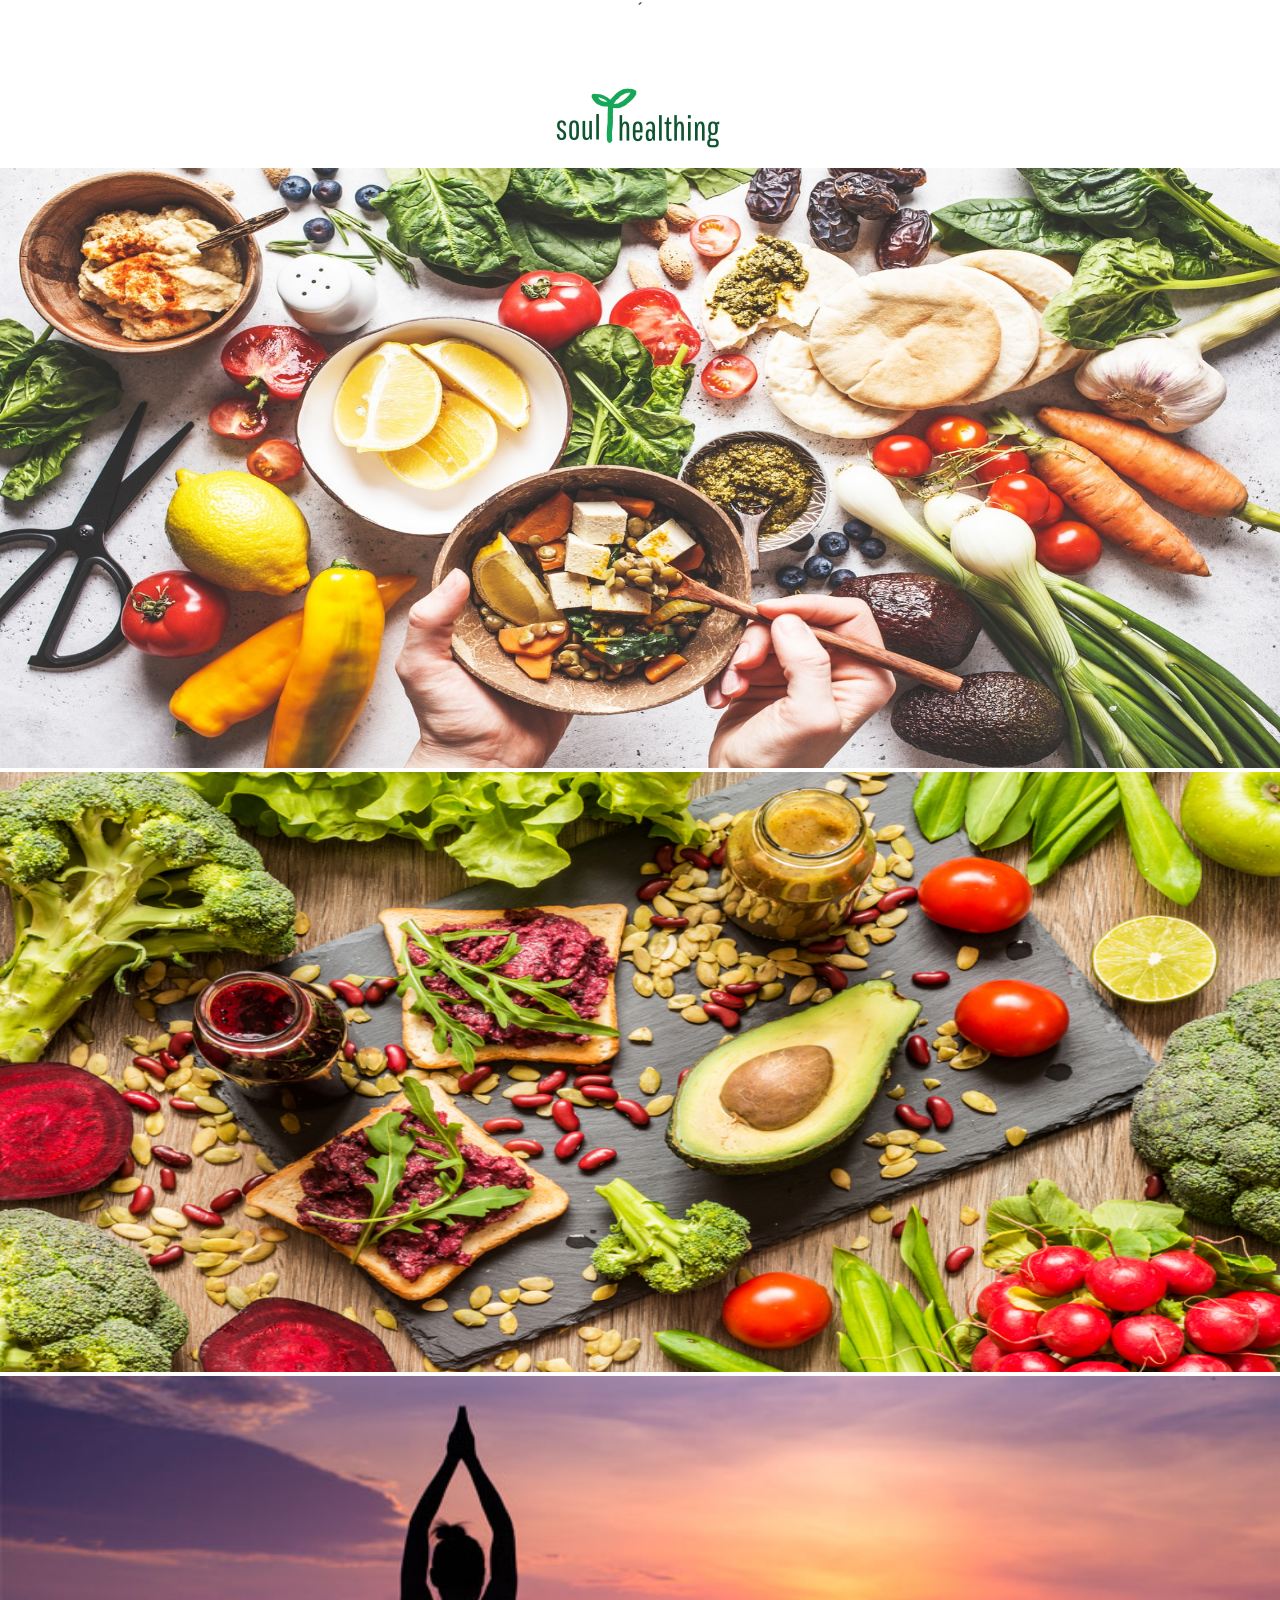
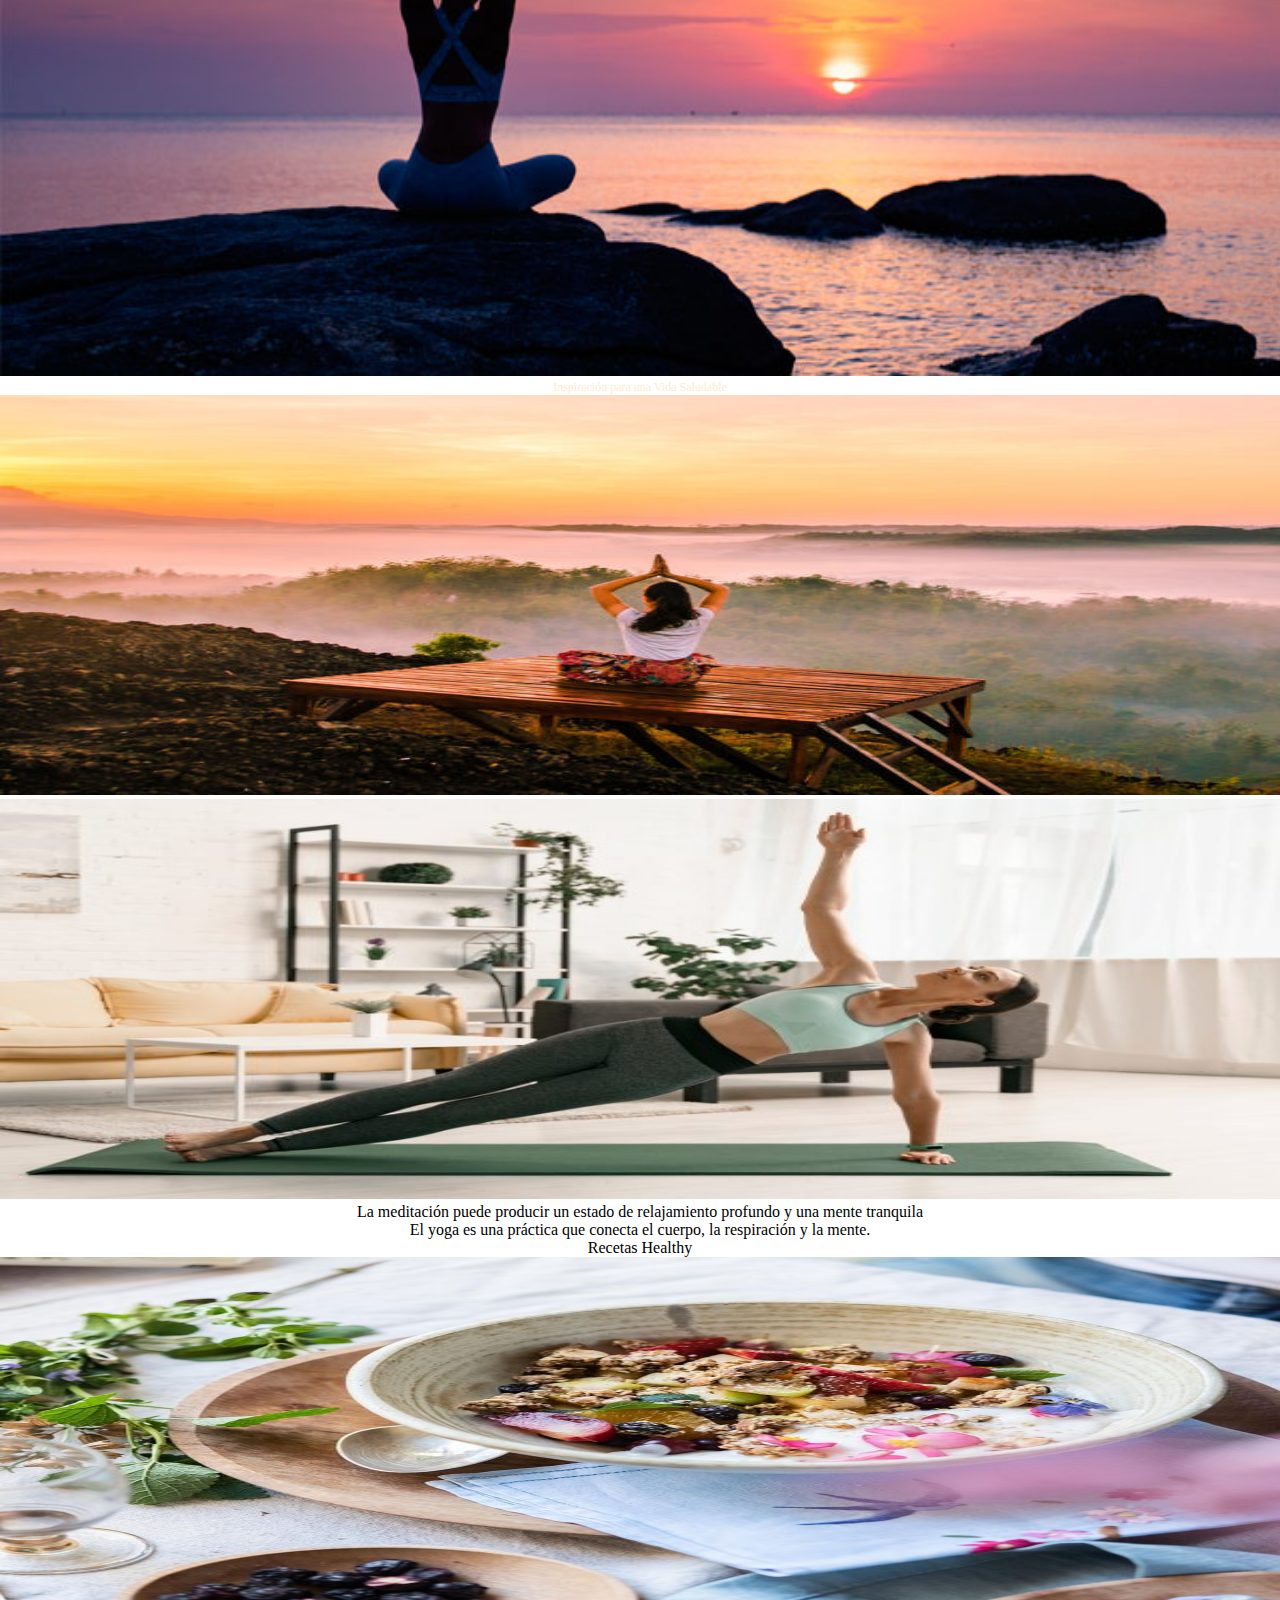
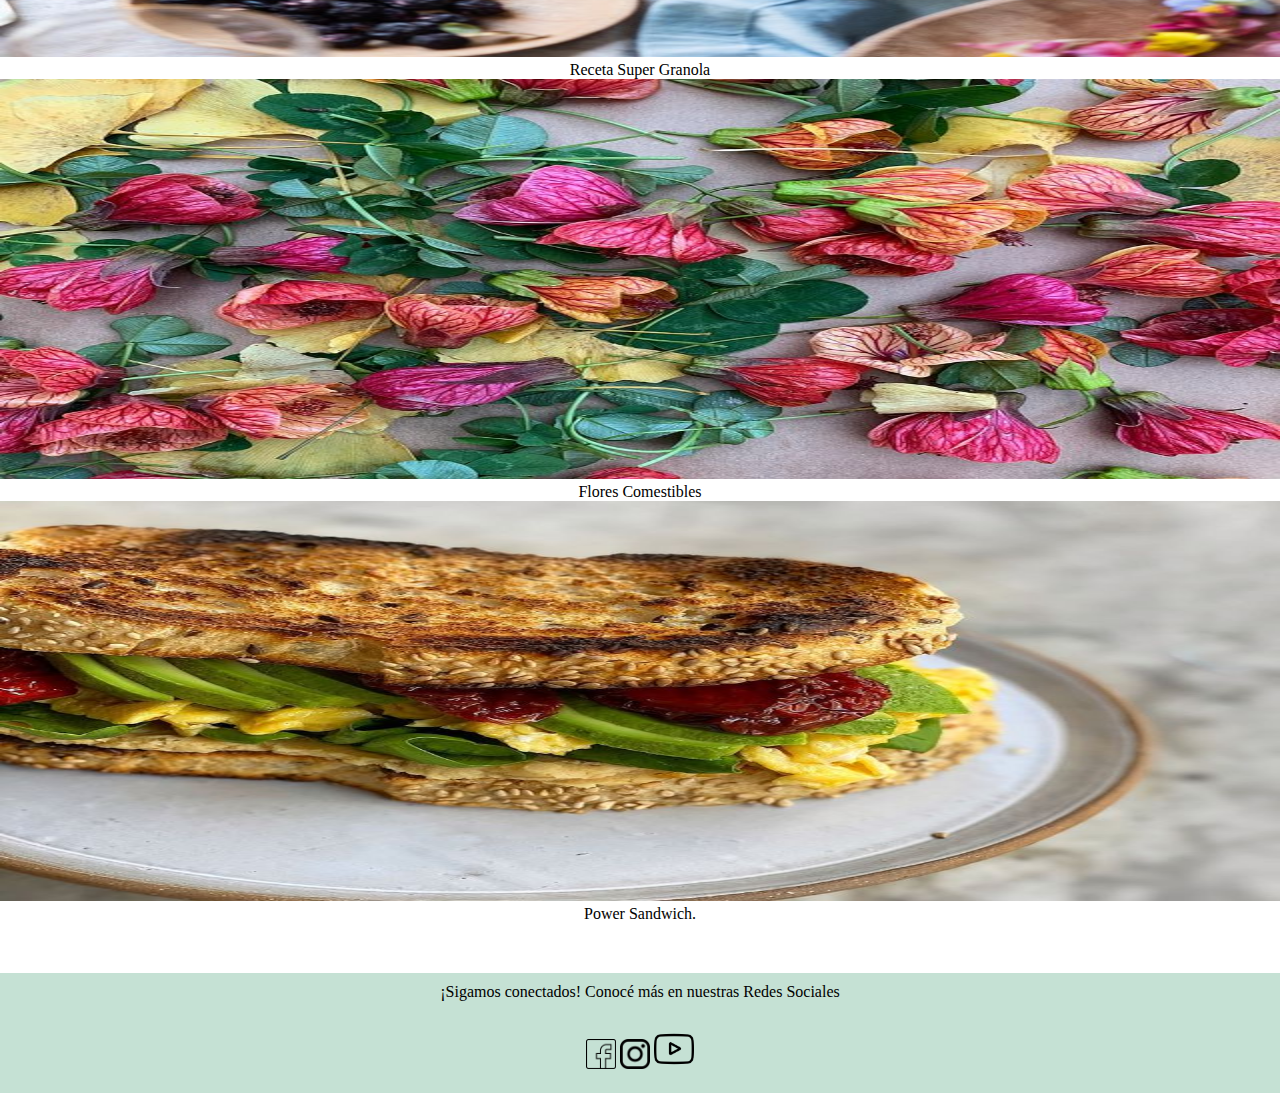
<file: index.html>
<!DOCTYPE html>
<html lang="en">
<head>
    <meta charset="UTF-8">
    <meta http-equiv="X-UA-Compatible" content="IE=edge">
    <meta name="viewport" content="width=device-width, initial-scale=1.0">
    
    <!--Meta etiquetas description entre 70 a 320 caracteres-->
    <meta name="description" content="Hay alimentos que además de ser ricos y saludables tienen una virtud extra: ayudan al organismo a reducir las inflamaciones y a revertir algunos pequeños desajustes. Son los alimentos medicina, unos productos cuyas sustancias ayudan al cuerpo a crear sus propios antiinflamatorios.">
    
    <!--Meta etiquetas kw /18 palabras-->
    <meta name="keywords" content="salud, cuerpo, meditación, alimentación, veganismo, protección animal,alimentación consciente, meditaciones, mente saludable, ejercicios, vida saludable, cuidado personal, frutos secos, jugo verde, jugo de apio">
    
    <!--Protocolo open graph-->
     <meta property="og:title" content="SoulHealthy | Inspiración para una vida saludable.">
     <meta property="og:url" content="http://127.0.0.1:5500/proyecto_romina_revello/index.html">
     <meta property="og:image" content="http://127.0.0.1:5500/proyecto_romina_revello/multimedia/Imagenes_home/logo_soul.png">
     <meta property="og:description" content="SoulHealthy | Inspiración para una vida saludable.">
    
     <!--texto en la pestaña-->
    <title>SoulHealthy | Inspiración para una vida saludable. Alimentación,Cuerpo, Mente</title>

    <link rel="stylesheet" href="./styles/css/styles.css">
    <link rel="icon" type="image/png" href="./multimedia/Imagenes_home/favicon.png">
    
    <!-- fonts de google font-->
    <link rel="preconnect" href="https://fonts.googleapis.com">
    <link rel="preconnect" href="https://fonts.gstatic.com" crossorigin>
    <link href="https://fonts.googleapis.com/css2?family=Montserrat:wght@200&display=swap" rel="stylesheet">
    
    <!--Bootstrap-->´
    <link href="https://cdn.jsdelivr.net/npm/bootstrap@5.1.3/dist/css/bootstrap.min.css" rel="stylesheet" integrity="sha384-1BmE4kWBq78iYhFldvKuhfTAU6auU8tT94WrHftjDbrCEXSU1oBoqyl2QvZ6jIW3" crossorigin="anonymous">
    <link
    rel="stylesheet"
    href="https://cdnjs.cloudflare.com/ajax/libs/animate.css/4.1.1/animate.min.css"
  /> 
</head>

<body>
    <!--Navbar Bootstrap-->
    <header>
        <nav class="navbar navbar-expand-lg navbar-light bg-success p-2 text-dark bg-opacity-25 fs-5">
            <div class="container-fluid">
              <a class="navbar-brand" href="./index.html">
                  <img src="./multimedia/Imagenes_home/logo_soul.png" alt="logo">
              </a>
              <button class="navbar-toggler" type="button" data-bs-toggle="collapse" data-bs-target="#navbarNav" aria-controls="navbarNav" aria-expanded="false" aria-label="Toggle navigation">
                <span class="navbar-toggler-icon"></span>
              </button>
              <div class="collapse navbar-collapse d-flex justify-content-end" id="navbarNav">
                <ul class="navbar-nav">
                  <li class="nav-item">
                    <a class="nav-link text-black" href="./pages/alimentacion.html">Alimentación</a>
                  </li>
                  <li class="nav-item">
                    <a class="nav-link text-black" href="./pages/ejercicios.html">Ejercicios</a>
                  </li>
                  <li class="nav-item">
                    <a class="nav-link text-black" href="./pages/meditaciones.html">Meditaciones</a>
                  </li>
                  <li class="nav-item">
                    <a class="nav-link text-black" aria-current="page" href="./pages/form.html">Contacto</a>
                  </li>
                </ul>
              </div>
            </div>
          </nav>
     
    </header>
    <!--Nav Bootstrap-->
    

 <!--sección princiapl slider bootstrap-->
 <main>
  <div id="carouselExampleSlidesOnly" class="carousel slide" data-bs-ride="carousel">
    <div class="carousel-inner">
      <div class="carousel-item active">
        <a href="./pages/alimentacion.html">
         <img src="./multimedia/Imagenes_home/Veg.jpg" class="d-block w-100" alt="vegan" width="100%" height="600">  
       </a>
      </div>
      <div class="carousel-item">
        <img src="./multimedia/Imagenes_home/vegan_2.jpg" class="d-block w-100" alt="healthy" width="100%" height="600">
      </div>
      <div class="carousel-item">
        <a href="./pages/meditaciones.html">
        <img src="./multimedia/imagenes_ejercicios/Beneficios-yoga.jpg" class="d-block w-100" alt="yoga" width="100%" height="600">
      </a>
      </div>
    </div>
  </div>
 </main>
 <!--fin sección princiapl slider bootstrap-->

 <!-- sección con encabezado - bloquesx2 -->
 <section>
     <h1 class="display-7 text-center mt-3 text-dark titulo-romi">Inspiración para una Vida Saludable</h1>
 </section>

<!--grid system-->
 <section class="container">
     <div class="row">
        
        <div class="col-lg-6 col-md-12 col-sm-12"> <!--elemento 1-->
          <a href="./pages/meditaciones.html">
            <img src="./multimedia/Imagenes_home/meditacion.jpg" alt="yoga" width= "100%" height="400">
          </a>
         </div> 
         

         <div class="col-lg-6 col-md-12 col-sm-12"> <!--elemento 2-->
          <a href="./pages/ejercicios.html">
            <img src="./multimedia/Imagenes_home/yoga-591x447.jpg" alt="yoga" width= "100%" height="400">  
          </a> 
         </div> 

         <div class="col-lg-6 col-md-12 col-sm-12">
             <h5 class="text-center mt-3 text-dark">La meditación puede producir un estado de relajamiento profundo y una mente tranquila</h5>
         </div>

         <div class="col-lg-6 col-md-12 col-sm-12">
             <h5 class="text-center mt-3 text-dark">El yoga es una práctica que conecta el cuerpo, la respiración y la mente.</h5>
         </div>
      </div>

  </section>

 

 <!--social instagram-->

 <section>
    <h3 class="display-7 text-center mt-3 text-dark">Recetas Healthy</h3>
 </section>
     
 <section class="container">
    <div class="row mt-3">
        
       
       <div class="col-lg-4 col-md-12 col-sm-12 mt-3"><!--elemento 1-->
           <img src="./multimedia/Imagenes_home/granola.jpg" alt="yoga" width= "100%" height="400">
           <p class="text-center mt-2">Receta Super Granola</p>
        </div> 
        

        <div class="col-lg-4 col-md-12 col-sm-12 mt-3"> <!--elemento 2-->
           <img src="./multimedia/Imagenes_home/flores_cmestibles.jpg" alt="yoga" width= "100%" height="400">   
           <p class="text-center mt-2">Flores Comestibles</p>
        </div> 

        <div class="col-lg-4 col-md-12 col-sm-12 mt-2"> <!--elemento 3-->
            <img src="./multimedia/Imagenes_home/sandwich.jpg" alt="yoga" width= "100%" height="400">   
            <p class="text-center mt-2">Power Sandwich.</p>
         </div>   
        
    </div>
 </section>

<!-- inicio de footer-->
<footer>
  <div class="footer">
    <div class="redes">
        <span >¡Sigamos conectados! Conocé más en nuestras Redes Sociales</span>   
    </div>

    <nav class="iconos">
        <ul>
            <a href="https://www.facebook.com/"><img src="./multimedia/Imagenes_home/facebook.png"width="30" height="30" alt="facebook"></a>
            <a href="https://www.instagram.com/"><img src="./multimedia/Imagenes_home/logotipo-de-instagram.png" width="30" height="30" alt="instagram"></a>
            <a href="https://www.youtube.com/"><img src="./multimedia/Imagenes_home/youtube.png" width="40" height="40" alt="youtube"></a>    
        </ul>
    </nav>
</div>
</footer>

<!-- fin sección footer -->


 <!--bootstrap link cdn css y js-->
<script src="https://cdn.jsdelivr.net/npm/@popperjs/core@2.10.2/dist/umd/popper.min.js" integrity="sha384-7+zCNj/IqJ95wo16oMtfsKbZ9ccEh31eOz1HGyDuCQ6wgnyJNSYdrPa03rtR1zdB" crossorigin="anonymous"></script>
<script src="https://cdn.jsdelivr.net/npm/bootstrap@5.1.3/dist/js/bootstrap.min.js" integrity="sha384-QJHtvGhmr9XOIpI6YVutG+2QOK9T+ZnN4kzFN1RtK3zEFEIsxhlmWl5/YESvpZ13" crossorigin="anonymous"></script>
      
</body>
</html>
</file>
<file: styles/css/styles.css>
@charset "UTF-8";
* {
  margin: 0;
  list-style: none;
  -webkit-box-sizing: border-box;
          box-sizing: border-box;
  font-weight: 400;
  text-align: center;
  padding: 0;
  border: 0;
  outline: 0;
  font-size: 100%;
  vertical-align: baseline;
  background: transparent;
}

/*scroll más suave en toda la home*/
html {
  scroll-behavior: smooth;
}

.navbar {
  height: 150px;
  padding-top: 0;
}

.titulo-romi:hover {
  -webkit-transform: scaleY(1.5);
          transform: scaleY(1.5);
}

/*import componente footer*/
.footer {
  display: -webkit-box;
  display: -ms-flexbox;
  display: flex;
  -webkit-box-pack: justify;
      -ms-flex-pack: justify;
          justify-content: space-between;
  color: black;
  -webkit-box-align: center;
      -ms-flex-align: center;
          align-items: center;
  background-color: #c5e1d4;
  height: 120px;
  padding: 10px 20px 20px 20px;
  -webkit-box-orient: vertical;
  -webkit-box-direction: normal;
      -ms-flex-direction: column;
          flex-direction: column;
}

.footer redes {
  background-color: honeydew;
  padding: 20px 40 px;
}

.footer redes iconos {
  width: 600px;
}

.footer redes iconos ul {
  display: -webkit-box;
  display: -ms-flexbox;
  display: flex;
  -webkit-box-pack: justify;
      -ms-flex-pack: justify;
          justify-content: space-between;
  padding: 30px 0;
}

/*import componente formulario*/
label {
  display: block;
  margin-top: 20px;
  letter-spacing: 1px;
}

.principal {
  display: block;
  margin: 0 auto;
  width: 510px;
  color: #7aa999;
}

form {
  margin: 0 auto;
  width: 400px;
}

input, textarea {
  width: 380px;
  height: 27px;
  background: #7aa999;
  border: 2px solid #e9ecef;
  padding: 10px;
  margin-top: 5px;
  font-size: 10px;
  color: #e9ecef;
}

textarea {
  height: 150px;
}

#submit {
  width: 85px;
  height: 35px;
  border: none;
  margin-top: 20px;
  cursor: pointer;
  margin: 20px;
}

.bg-form {
  background-image: url(/proyecto_romina_revello/multimedia/imagenes_ejercicios/yoga_bannerr.png);
  height: 300px;
  background-position: center;
}

/*import sección alimentación*/
/*sección alimentación*/
#intro-alimentos {
  height: 100 px;
  background-color: #ebebd0;
  background-image: url(/proyecto_romina_revello/multimedia/imagenes_alimentacion/banner_header.jpg);
  background-position: center;
  background-repeat: no-repeat;
  background-size: cover;
  padding: top 10px;
  height: 200px;
}

#intro-alimentos __titulo-alimentos {
  color: #fff;
  font-size: 48px;
  text-align: left;
  margin-right: 200px;
  padding: 30px;
  font-weight: bold;
}

#itro .intro__texto {
  color: black;
  font-style: normal;
  font-size: 20px;
  text-align: center;
  background-color: #f1f1f1;
  margin-bottom: 15px;
  padding: 10px;
}

.section-alimentos {
  display: -ms-grid;
  display: grid;
  -ms-grid-columns: 1fr 1fr;
      grid-template-columns: 1fr 1fr;
  -ms-grid-rows: 200px 200px;
      grid-template-rows: 200px 200px;
  grid-gap: 10px 40px;
  width: 100%;
  margin: auto;
  background-color: #f1f1f1;
  padding: 30px 20px 10px 30px;
}

.section-alimentos .bloque1-alimentos {
  width: 400px;
  height: 400px;
  -webkit-box-pack: left;
      -ms-flex-pack: left;
          justify-content: left;
  background-color: #ebebd0;
  border-radius: 40px;
  margin: auto;
  background-image: url(/proyecto_romina_revello/multimedia/imagenes_alimentacion/frutos_secos.jpg);
}

.section-alimentos .bloque1-alimentos .bloque2-alimentos {
  width: 800px;
  height: 400px;
  -webkit-box-pack: right;
      -ms-flex-pack: right;
          justify-content: right;
  background-color: #98e098;
  margin: auto;
  font-size: 14px;
}

.section-alimentos .bloque1-alimentos .bloque2-alimentos .video {
  width: 600px;
  height: 400px;
  border-radius: 40px;
}

.section-alimentos .bloque1-alimentos .bloque2-alimentos .video .beneficios {
  text-align: center;
  padding: 20px 20px;
  -ms-flex-item-align: center;
      -ms-grid-row-align: center;
      align-self: center;
}

.section-alimentos .bloque1-alimentos .bloque2-alimentos .video .beneficios .texto {
  padding: 20px 20px;
  -ms-flex-item-align: center;
      -ms-grid-row-align: center;
      align-self: center;
  padding: 20px 20px;
  height: 400px;
  width: 400px;
}

.section2-alimentos {
  display: -ms-grid;
  display: grid;
  -ms-grid-columns: 1fr 1fr;
      grid-template-columns: 1fr 1fr;
  -ms-grid-rows: 200px 200px;
      grid-template-rows: 200px 200px;
  grid-gap: 10px 40px;
  width: 100%;
  margin: auto;
  background-color: #f1f1f1;
  padding: 30px 20px 10px 10px;
}

.section2-alimentos .bloque3 {
  width: 400px;
  height: 400px;
  -webkit-box-pack: left;
      -ms-flex-pack: left;
          justify-content: left;
  background-color: #ebebd0;
  border-radius: 40px;
  margin: auto;
  background-image: url(/proyecto_romina_revello/multimedia/imagenes_alimentacion/matcha.jpg);
  background-size: cover;
  background-position: center;
}

.section2-alimentos .bloque3 .bloque4 {
  width: 800px;
  height: 400px;
  -webkit-box-pack: right;
      -ms-flex-pack: right;
          justify-content: right;
  background-color: #8bc34a8f;
  border-radius: 40px;
  margin: auto;
}

/*import sección meditaciones*/
#intro-meditaciones {
  height: 100 px;
  background-color: #ebebd0;
  background-image: url(/proyecto_romina_revello/multimedia/imagenes_meditaciones/bannerpan02.jpg);
  background-position: center;
  background-repeat: no-repeat;
  background-size: cover;
  padding: top 10px;
  height: 150px;
}

#intro-meditaciones .intro-meditaciones__titulo-meditaciones {
  color: #a9554f;
  font-size: 48px;
  text-align: center;
  margin-right: 200px;
  /**&:hover {
            transform: scale(0.5);
            transition-property: width;
            transition-duration: 2s;
            transition-timing-function: linear;
            transition-delay: 1s;
        }**/
}

#intro-meditaciones .intro-meditaciones__titulo-meditaciones .intro-meditaciones__texto {
  color: black;
  font-style: normal;
  font-size: 18px;
  text-align: center;
  background-color: #f1f1f1;
  margin-bottom: 15px;
  padding: 10px;
  font-weight: bold;
}

.section-meditaciones {
  display: -ms-grid;
  display: grid;
  -ms-grid-columns: 1fr 1fr 1fr 1fr;
      grid-template-columns: 1fr 1fr 1fr 1fr;
  -ms-grid-rows: 250px 250px;
      grid-template-rows: 250px 250px;
  grid-gap: 10px 40px;
  width: 100%;
  margin: auto;
  background-color: #f1f1f1;
  padding: 30px 20px 10px 30px;
}

.section-meditaciones .bloque1_meditaciones {
  width: 400px;
  height: 500px;
  -webkit-box-pack: left;
      -ms-flex-pack: left;
          justify-content: left;
  background-color: #ebebd0;
  background-image: url(/proyecto_romina_revello/multimedia/imagenes_meditaciones/gif_meditaciones.gif);
  margin: auto;
  background-size: cover;
  background-position: bottom;
  font-size: 10px;
  color: ivory;
}

.section-meditaciones .bloque2_meditaciones {
  width: 800px;
  height: 500px;
  -webkit-box-pack: right;
      -ms-flex-pack: right;
          justify-content: right;
  background-image: url(/proyecto_romina_revello/multimedia/imagenes_meditaciones/medita_1.jpg);
  margin: auto;
}

.section2 {
  display: -ms-grid;
  display: grid;
  -ms-grid-columns: 1fr 1fr 1fr 1fr;
      grid-template-columns: 1fr 1fr 1fr 1fr;
  -ms-grid-rows: 250px 250px;
      grid-template-rows: 250px 250px;
  grid-gap: 10px 40px;
  width: 100%;
  margin: auto;
  background-color: #f1f1f1;
  padding: 30px 20px 10px 30px;
}

.section2 .bloque1_meditaciones {
  width: 400px;
  height: 500px;
  -webkit-box-pack: left;
      -ms-flex-pack: left;
          justify-content: left;
  background-color: #f1f1f1;
  margin: auto;
}

.section2 .bloque2_meditaciones {
  width: 800px;
  height: 500px;
  -webkit-box-pack: right;
      -ms-flex-pack: right;
          justify-content: right;
  background-color: #f1f1f1;
  margin: auto;
  background-size: 100%;
  font-size: 10px;
  color: ivory;
  background-image: url(/proyecto_romina_revello/multimedia/imagenes_meditaciones/medita_2.jpg);
}

.footer {
  margin-top: 50px;
}

#intro-ejercicios {
  height: 100 px;
  background-image: url(/proyecto_romina_revello/multimedia/imagenes_ejercicios/flor.png);
  background-position: top;
  background-repeat: no-repeat;
  background-size: cover;
  padding: top 10px;
  height: 250px;
}

#intro-ejercicios .intro__texto {
  font-style: normal;
  font-size: 12px;
  text-align: center;
  background-color: black;
  margin-bottom: 15px;
  padding: 10px;
  font-weight: bold;
}

h1 {
  color: blanchedalmond;
  font-size: 12px;
}

h2 {
  background-color: #a6acaf;
  font-size: 12px;
}

.section-ejercicios {
  display: -ms-grid;
  display: grid;
  -ms-grid-columns: 1fr 1fr;
      grid-template-columns: 1fr 1fr;
  -ms-grid-rows: 200px 200px;
      grid-template-rows: 200px 200px;
  grid-gap: 10px 40px;
  width: 100%;
  margin: auto;
  background-color: #f1f1f1;
  padding: 30px 20px 10px 30px;
}

.section-ejercicios .bloque1-ejercicios {
  width: 600px;
  height: 400px;
  -webkit-box-pack: left;
      -ms-flex-pack: left;
          justify-content: left;
  background-color: #ebebd0;
  background-image: url(/proyecto_romina_revello/multimedia/imagenes_ejercicios/yoga_2.jpg);
  border-radius: 10px;
  margin: auto;
  background-size: cover;
  background-position: center;
  font-size: 10px;
  color: ivory;
}

.section-ejercicios .bloque1-ejercicios h1 {
  background-color: #d1bbcb;
  text-align: center;
  height: 60px;
  padding: 10px;
}

.section-ejercicios .bloque2-ejercicios {
  width: 600px;
  height: 400px;
  -webkit-box-pack: right;
      -ms-flex-pack: right;
          justify-content: right;
  background-color: #a6acaf;
  background-image: url(/proyecto_romina_revello/multimedia/imagenes_ejercicios/yoga_1.jpg);
  border-radius: 10px;
  margin: auto;
  background-size: cover;
  background-position: center;
  color: black;
}

.section-ejercicios .bloque2-ejercicios h1 {
  background-color: #a6acaf;
  text-align: center;
  height: 60px;
  padding: 10px;
}

.section-ejercicios .bloque2-ejercicios h2 {
  background-color: #a6acaf;
  text-align: center;
  height: 30px;
  padding: 5px;
}

.section2-ejercicios {
  display: -ms-grid;
  display: grid;
  -ms-grid-columns: 1fr 1fr;
      grid-template-columns: 1fr 1fr;
  -ms-grid-rows: 200px 200px;
      grid-template-rows: 200px 200px;
  grid-gap: 10px 40px;
  width: 100%;
  margin: auto;
  background-color: #f1f1f1;
  padding: 30px 20px 10px 10px;
  border-radius: 10px;
}

.section2-ejercicios .bloque3 {
  width: 600px;
  height: 400px;
  -webkit-box-pack: left;
      -ms-flex-pack: left;
          justify-content: left;
  background-color: #d1bbcb;
  border-radius: 10px;
  margin: auto;
  color: ivory;
}

.section2-ejercicios .bloque3 h3 {
  text-align: justify;
  padding: 50px 20px;
  font-size: 18px;
}

.section2-ejercicios .bloque4 {
  width: 600px;
  height: 400px;
  -webkit-box-pack: right;
      -ms-flex-pack: right;
          justify-content: right;
  background-color: #d1bbcb;
  border-radius: 10px;
  margin: auto;
}

.section2-ejercicios .bloque4 h3 {
  text-align: justify;
  padding: 100px 20px;
  color: ivory;
  font-size: 18px;
}
/*# sourceMappingURL=styles.css.map */
</file>
